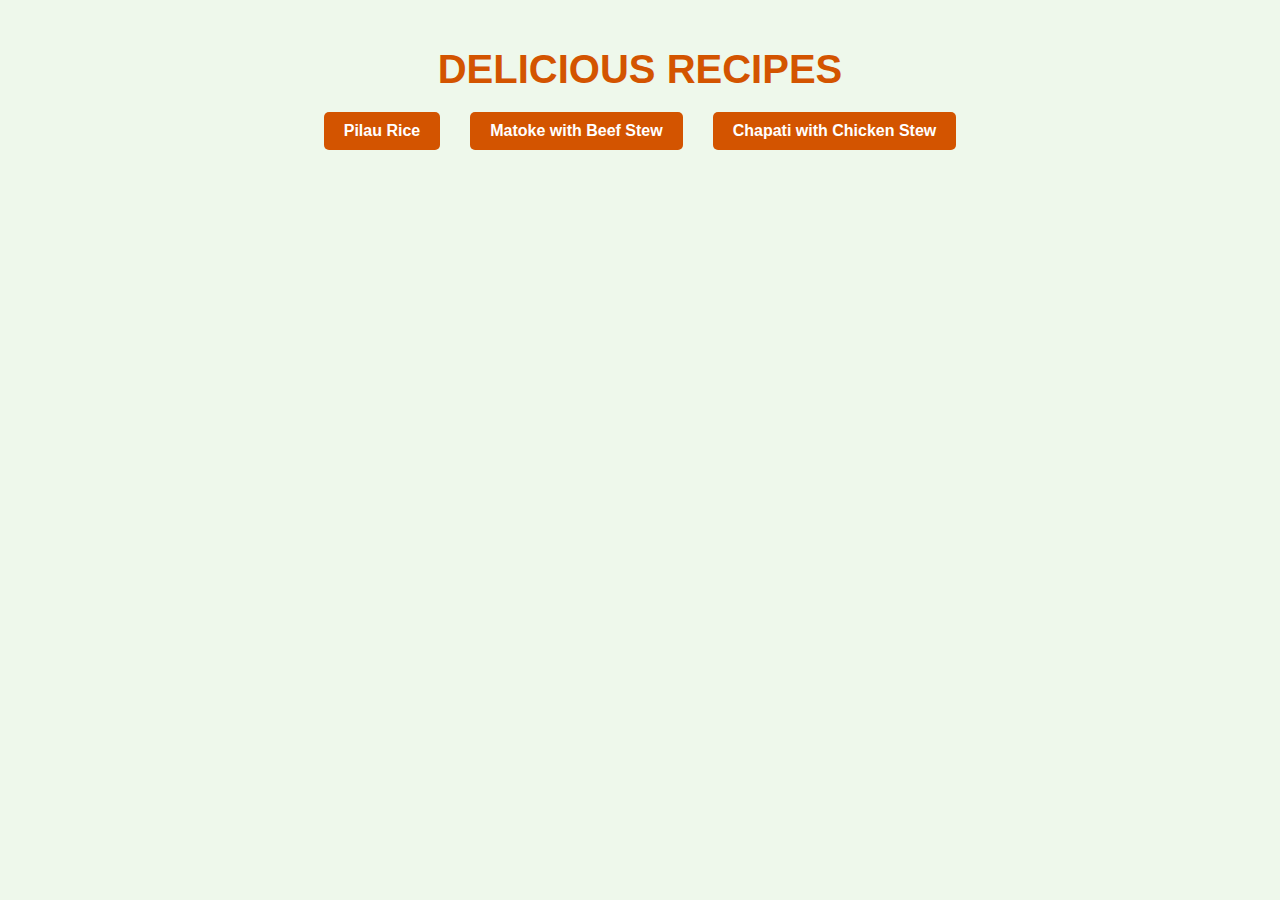
<file: index.html>
<!DOCTYPE html>
<html lang="en">
<head>
    <meta charset="UTF-8">
    <meta name="viewport" content="width=device-width, initial-scale=1.0">
    <title>Odin Recipes</title>
    <link rel="stylesheet" href="styles.css">
</head>
<body>
    <div class="container">
   <h1>Delicious Recipes</h1> 
   <div class="nav">
   <a href="recipes/pilau.html">Pilau Rice</a><br>
   <a href="recipes/matokeBeef.html">Matoke with Beef Stew</a><br>
   <a href="recipes/chapatiChicken.html">Chapati with Chicken Stew</a>
</div>
</div>
</body>
</html>
</file>
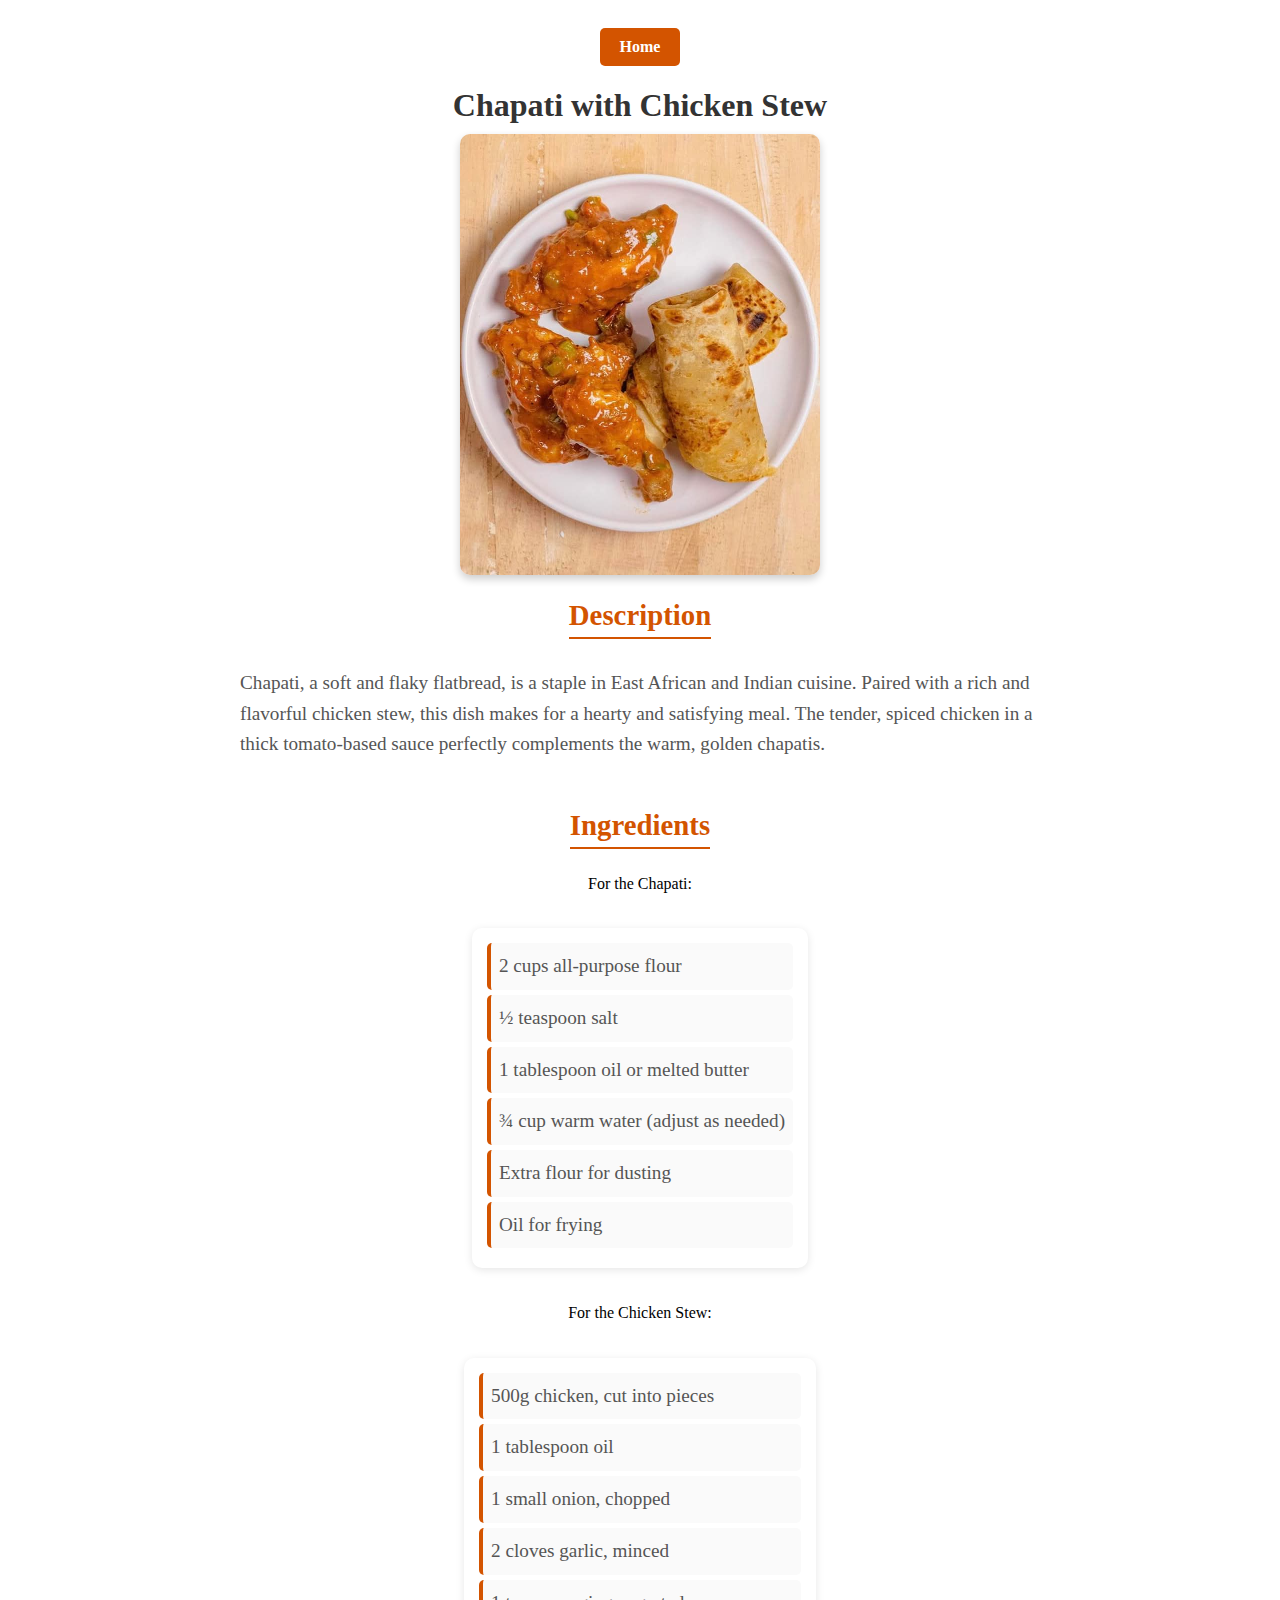
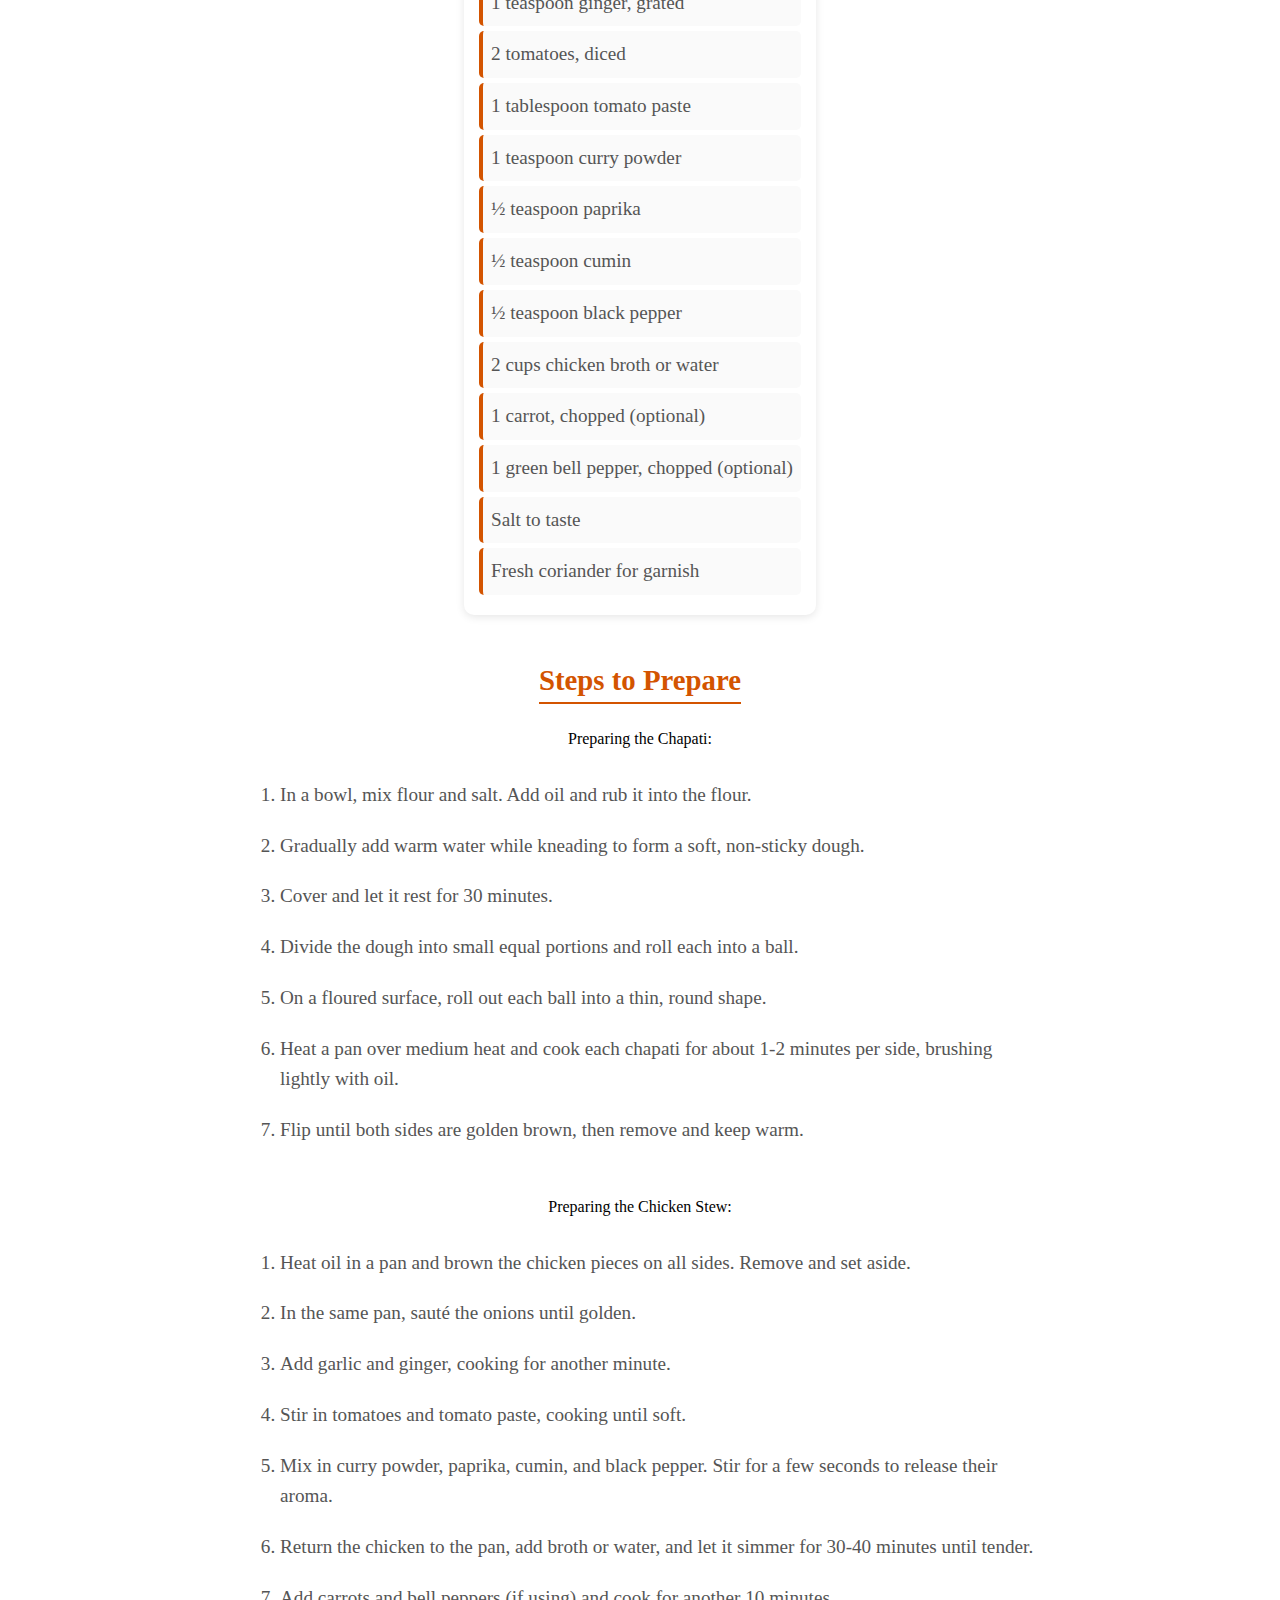
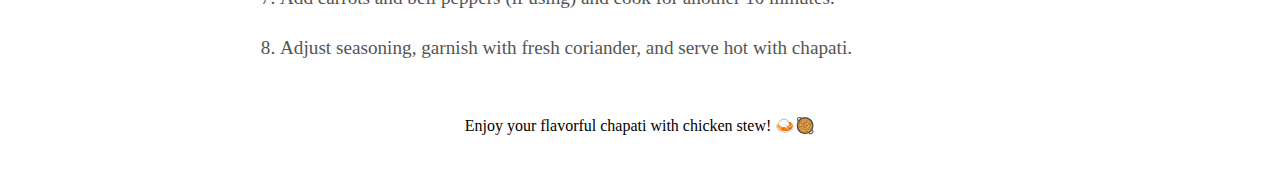
<file: recipes/chapatiChicken.html>
<!DOCTYPE html>
<html lang="en">
<head>
    <meta charset="UTF-8">
    <meta name="viewport" content="width=device-width, initial-scale=1.0">
    <title>Odin Recipes</title>
    <link rel="stylesheet" href="styles.css">
</head>
<body>
    <div class="container">
    <a href="../index.html">Home</a>
    <h1 class="recipe-title">Chapati with Chicken Stew</h1>
    <div class="recipe-image">
    <img src="../assets/ChapatiChicken4.jpg" alt="" >
    </div>
    <h2>Description</h2>
    <p class="description">Chapati, a soft and flaky flatbread, is a staple in East African and Indian cuisine. Paired with a rich and flavorful
    chicken stew, this dish makes for a hearty and satisfying meal. The tender, spiced chicken in a thick tomato-based sauce
    perfectly complements the warm, golden chapatis.</p>
    <h3>Ingredients</h3>
    <p>For the Chapati:</p>
    <ul class="list">
        <li>2 cups all-purpose flour</li>
        <li>½ teaspoon salt</li>
        <li>1 tablespoon oil or melted butter</li>
        <li>¾ cup warm water (adjust as needed)</li>
        <li>Extra flour for dusting</li>
        <li>Oil for frying</li>
    </ul>
    <p>For the Chicken Stew:</p>
    <ul class="list">
        <li>500g chicken, cut into pieces</li>
        <li>1 tablespoon oil</li>
        <li>1 small onion, chopped</li>
        <li>2 cloves garlic, minced</li>
        <li>1 teaspoon ginger, grated</li>
        <li>2 tomatoes, diced</li>
        <li>1 tablespoon tomato paste</li>
        <li>1 teaspoon curry powder</li>
        <li>½ teaspoon paprika</li>
        <li>½ teaspoon cumin</li>
        <li>½ teaspoon black pepper</li>
        <li>2 cups chicken broth or water</li>
        <li>1 carrot, chopped (optional)</li>
        <li>1 green bell pepper, chopped (optional)</li>
        <li>Salt to taste</li>
        <li>Fresh coriander for garnish</li>
    </ul>
    <h3>Steps to Prepare</h3>
    <p>Preparing the Chapati:</p>
    <ol>
        <li>In a bowl, mix flour and salt. Add oil and rub it into the flour.</li>
        <li>Gradually add warm water while kneading to form a soft, non-sticky dough.</li>
        <li>Cover and let it rest for 30 minutes.</li>
        <li>Divide the dough into small equal portions and roll each into a ball.</li>
        <li>On a floured surface, roll out each ball into a thin, round shape.</li>
        <li>Heat a pan over medium heat and cook each chapati for about 1-2 minutes per side, brushing lightly with oil.</li>
        <li>Flip until both sides are golden brown, then remove and keep warm.</li>
    </ol>
    <p>Preparing the Chicken Stew:</p>
    <ol>
        <li>Heat oil in a pan and brown the chicken pieces on all sides. Remove and set aside.</li>
        <li>In the same pan, sauté the onions until golden.</li>
        <li>Add garlic and ginger, cooking for another minute.</li>
        <li>Stir in tomatoes and tomato paste, cooking until soft.</li>
        <li>Mix in curry powder, paprika, cumin, and black pepper. Stir for a few seconds to release their aroma.</li>
        <li>Return the chicken to the pan, add broth or water, and let it simmer for 30-40 minutes until tender.</li>
        <li>Add carrots and bell peppers (if using) and cook for another 10 minutes.</li>
        <li>Adjust seasoning, garnish with fresh coriander, and serve hot with chapati.</li>
    </ol>
    <p>Enjoy your flavorful chapati with chicken stew! 🍛🥘</p>
    </div>
</body>
</html>
</file>
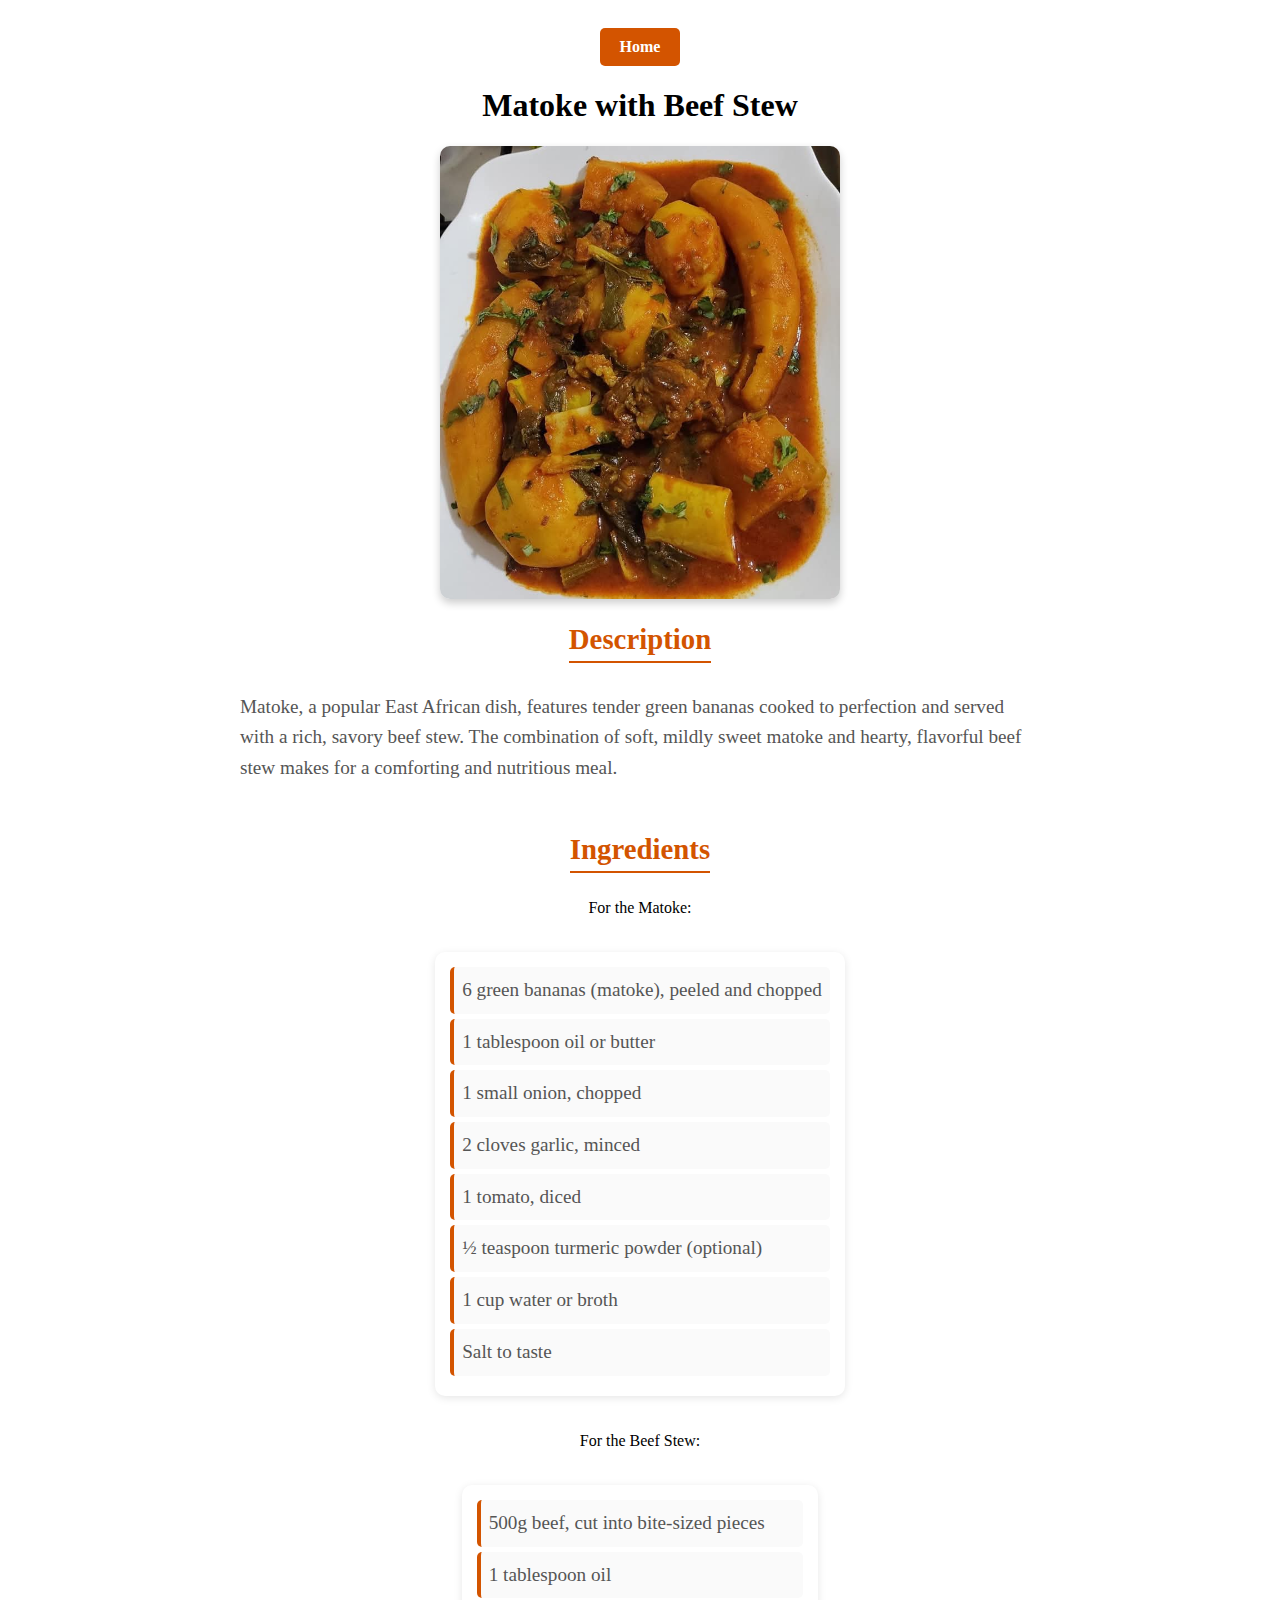
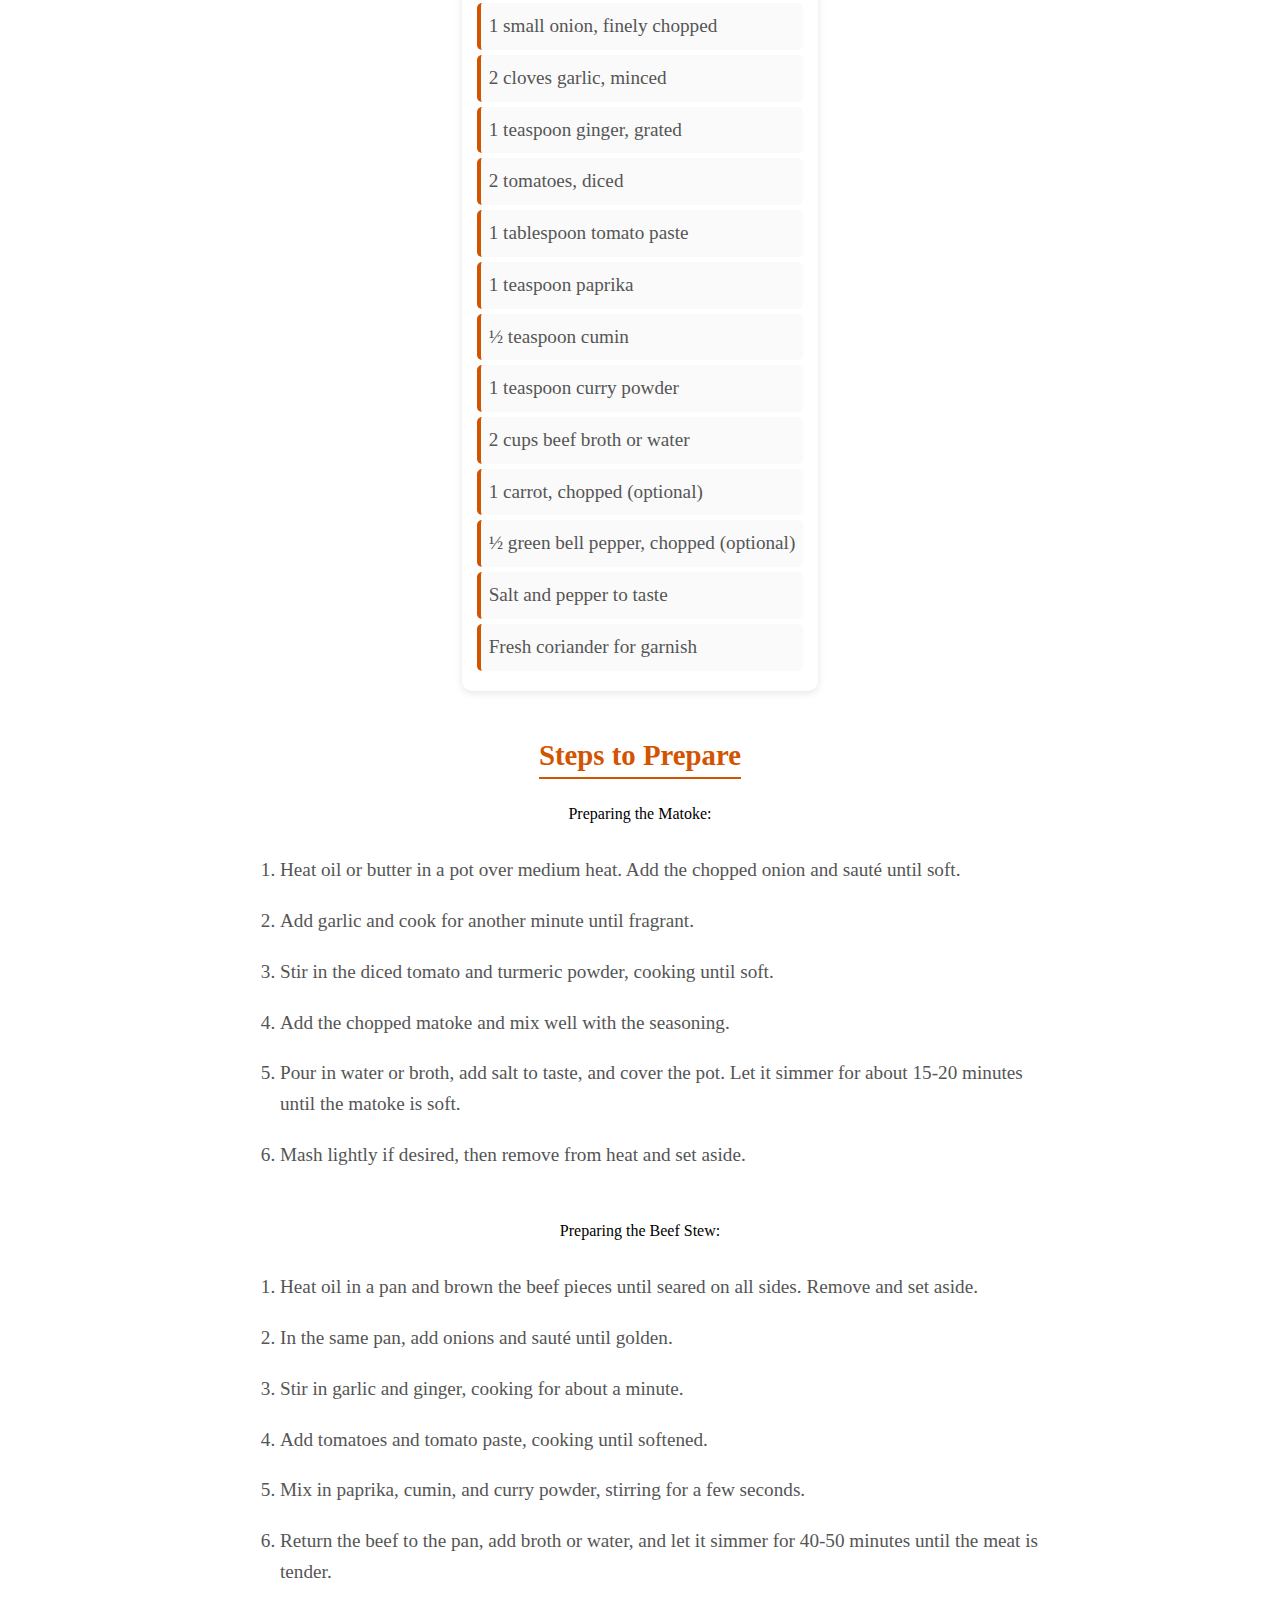
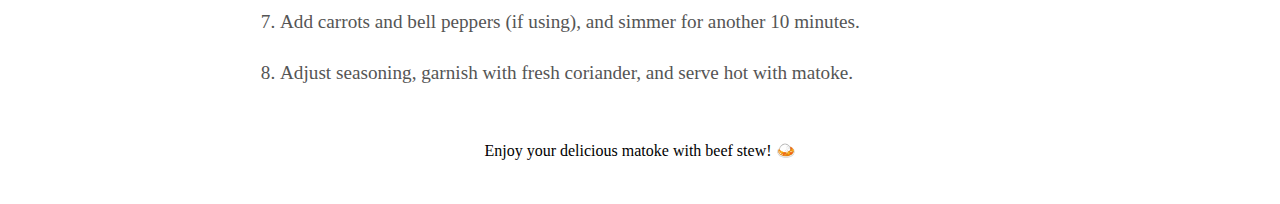
<file: recipes/matokeBeef.html>
<!DOCTYPE html>
<html lang="en">

<head>
    <meta charset="UTF-8">
    <meta name="viewport" content="width=device-width, initial-scale=1.0">
    <title>Odin Recies</title>
    <link rel="stylesheet" href="styles.css">
</head>

<body>
    <div class="container">
    <a href="../index.html">Home</a>
    <h1>Matoke with Beef Stew</h1>
    <img src="../assets/MatokeBeef2.jpg" alt="">
    <h2>Description</h2>
    <p class="description">Matoke, a popular East African dish, features tender green bananas cooked to perfection and served with a rich,
        savory
        beef stew. The combination of soft, mildly sweet matoke and hearty, flavorful beef stew makes for a comforting
        and
        nutritious meal.</p>
    <h3>Ingredients</h3>
    <p>For the Matoke:</p>
    <ul class="list">
        <li>6 green bananas (matoke), peeled and chopped</li>
        <li>1 tablespoon oil or butter</li>
        <li>1 small onion, chopped</li>
        <li>2 cloves garlic, minced</li>
        <li>1 tomato, diced</li>
        <li>½ teaspoon turmeric powder (optional)</li>
        <li>1 cup water or broth</li>
        <li>Salt to taste</li>
    </ul>
    <p>For the Beef Stew:</p>
    <ul class="list">
        <li>500g beef, cut into bite-sized pieces</li>
        <li>1 tablespoon oil</li>
        <li>1 small onion, finely chopped</li>
        <li>2 cloves garlic, minced</li>
        <li>1 teaspoon ginger, grated</li>
        <li>2 tomatoes, diced</li>
        <li>1 tablespoon tomato paste</li>
        <li>1 teaspoon paprika</li>
        <li>½ teaspoon cumin</li>
        <li>1 teaspoon curry powder</li>
        <li>2 cups beef broth or water</li>
        <li>1 carrot, chopped (optional)</li>
        <li>½ green bell pepper, chopped (optional)</li>
        <li>Salt and pepper to taste</li>
        <li>Fresh coriander for garnish</li>
    </ul>
    <h3>Steps to Prepare</h3>
    <p>Preparing the Matoke:</p>
    <ol>
        <li>Heat oil or butter in a pot over medium heat. Add the chopped onion and sauté until soft.</li>
        <li>Add garlic and cook for another minute until fragrant.</li>
        <li>Stir in the diced tomato and turmeric powder, cooking until soft.</li>
        <li>Add the chopped matoke and mix well with the seasoning.</li>
        <li>Pour in water or broth, add salt to taste, and cover the pot. Let it simmer for about 15-20 minutes until
            the matoke is
            soft.</li>
        <li>Mash lightly if desired, then remove from heat and set aside.</li>

    </ol>
    <p>Preparing the Beef Stew:</p>
    <ol>
        <li>Heat oil in a pan and brown the beef pieces until seared on all sides. Remove and set aside.</li>
        <li>In the same pan, add onions and sauté until golden.</li>
        <li>Stir in garlic and ginger, cooking for about a minute.</li>
        <li>Add tomatoes and tomato paste, cooking until softened.</li>
        <li>Mix in paprika, cumin, and curry powder, stirring for a few seconds.</li>
        <li>Return the beef to the pan, add broth or water, and let it simmer for 40-50 minutes until the meat is
            tender.</li>
        <li>Add carrots and bell peppers (if using), and simmer for another 10 minutes.</li>
        <li>Adjust seasoning, garnish with fresh coriander, and serve hot with matoke.</li>
    </ol>
    <p>Enjoy your delicious matoke with beef stew! 🍛</p>
    </div>
</body>

</html>
</file>
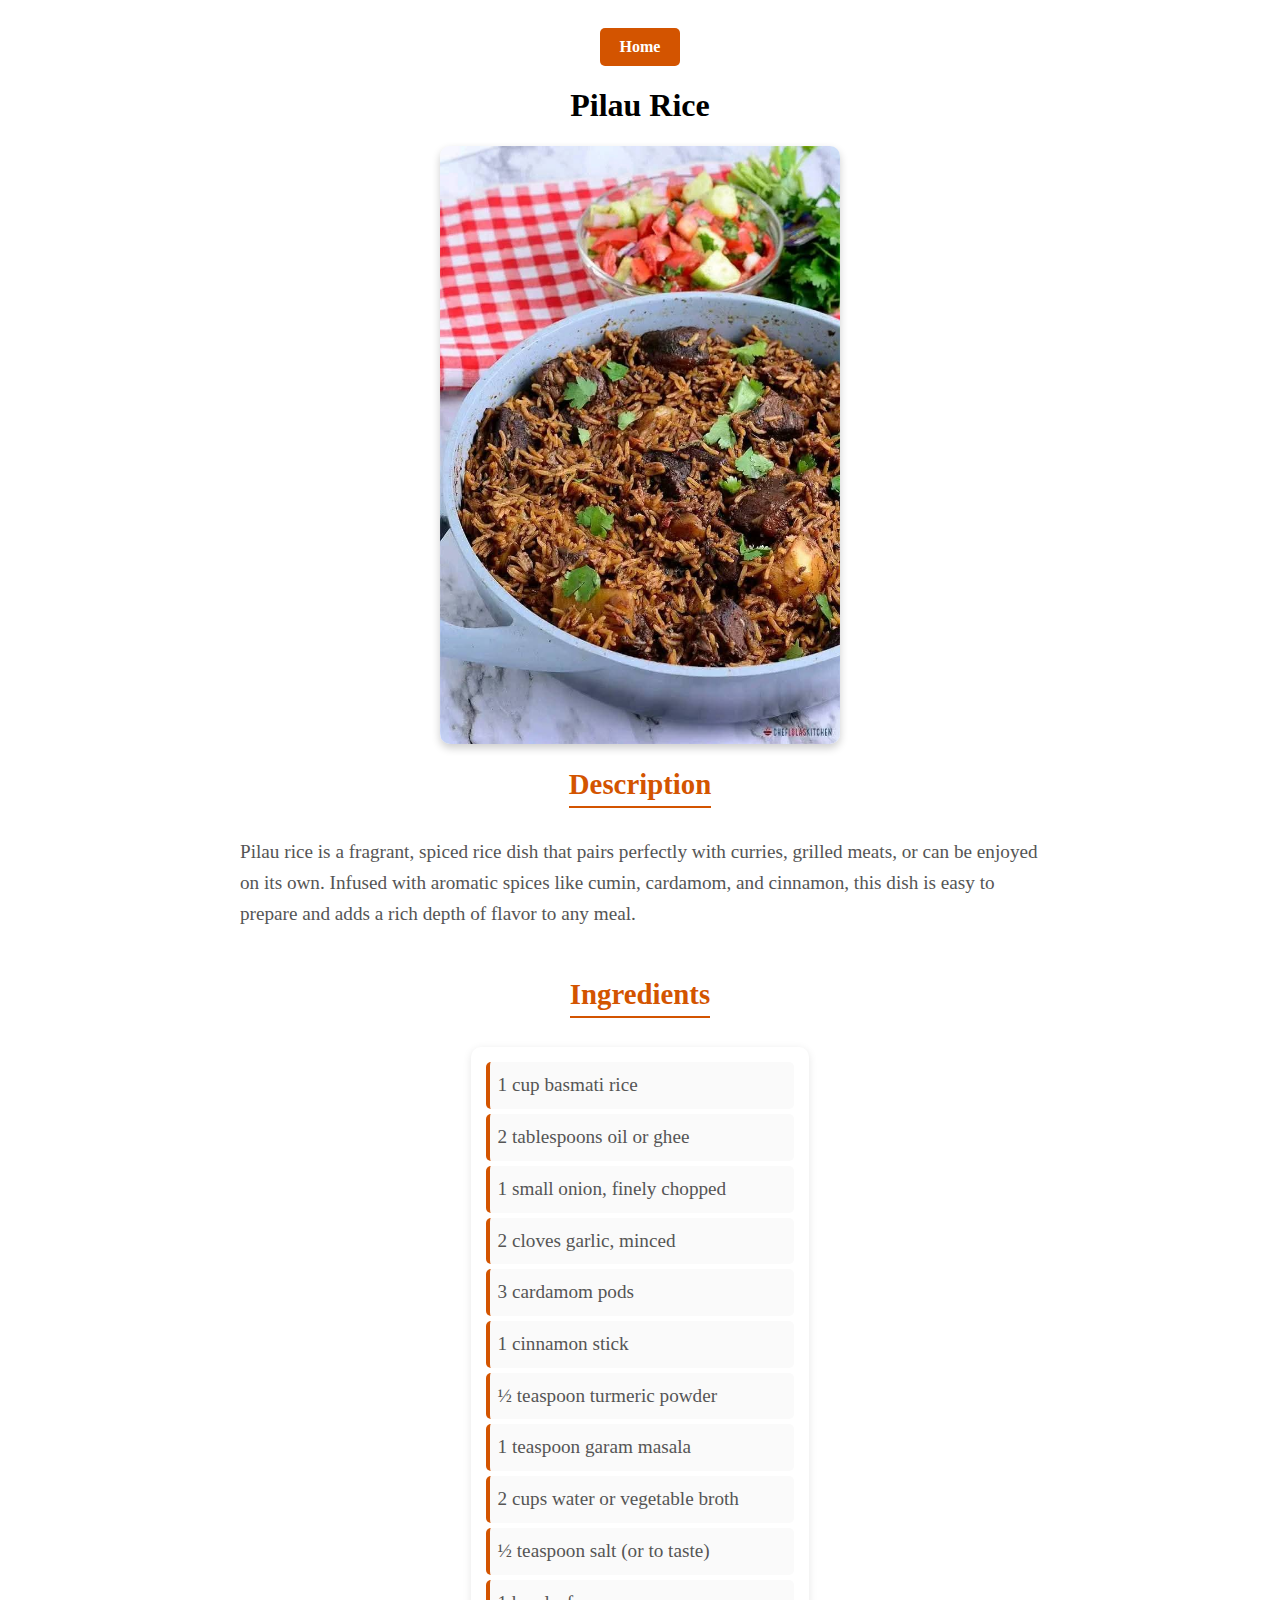
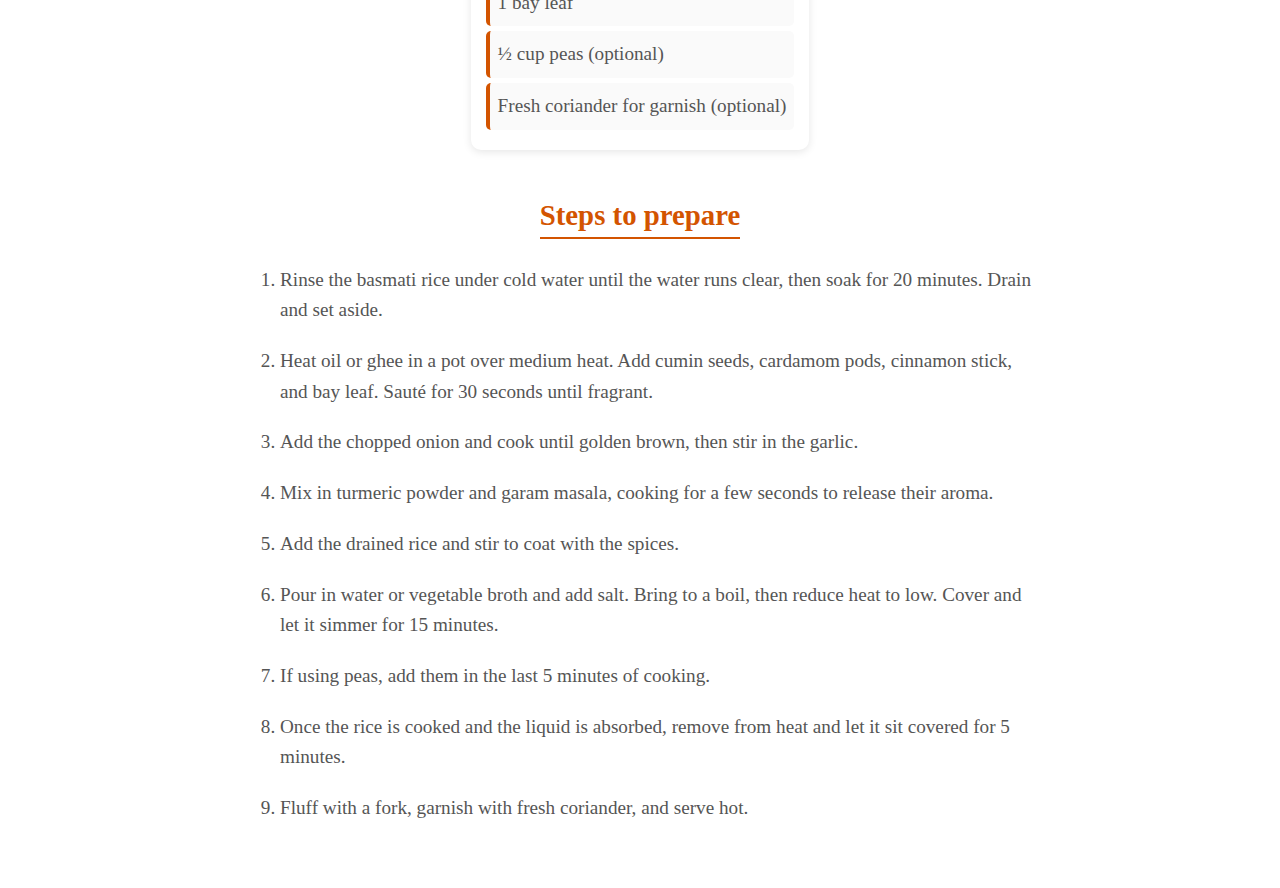
<file: recipes/pilau.html>
<!DOCTYPE html>
<html lang="en">
<head>
    <meta charset="UTF-8">
    <meta name="viewport" content="width=device-width, initial-scale=1.0">
    <title>Odin Recipes</title>
    <link rel="stylesheet" href="styles.css">
</head>
<body>
    <div class="container">
    <a href="../index.html">Home</a>
    <h1>Pilau Rice</h1>
    <img src="../assets/pilau2.jpg" alt="pilau rice">
    <h2>Description</h2>
    <p class="description">Pilau rice is a fragrant, spiced rice dish that pairs perfectly with curries, grilled meats, or can be enjoyed on its
    own. Infused with aromatic spices like cumin, cardamom, and cinnamon, this dish is easy to prepare and adds a rich depth
    of flavor to any meal.</p>
    <h3>Ingredients</h3>
    <ul class="list">
        <li>1 cup basmati rice</li> 
        <li>2 tablespoons oil or ghee</li>
        <li>1 small onion, finely chopped</li>
        <li>2 cloves garlic, minced</li>
        <li>3 cardamom pods</li>
        <li>1 cinnamon stick</li>
        <li>½ teaspoon turmeric powder</li>
        <li>1 teaspoon garam masala</li>
        <li>2 cups water or vegetable broth</li>
        <li>½ teaspoon salt (or to taste)</li>
        <li>1 bay leaf</li>
        <li>½ cup peas (optional)</li>
        <li>Fresh coriander for garnish (optional)</li>
        
    </ul>
    <h3>Steps to prepare</h3>
    <ol>
        <li>Rinse the basmati rice under cold water until the water runs clear, then soak for 20 minutes. Drain and set aside.</li>
        <li>Heat oil or ghee in a pot over medium heat. Add cumin seeds, cardamom pods, cinnamon stick, and bay leaf. Sauté for 30 seconds until fragrant.</li>
        <li>Add the chopped onion and cook until golden brown, then stir in the garlic.</li>
        <li>Mix in turmeric powder and garam masala, cooking for a few seconds to release their aroma.</li>
        <li>Add the drained rice and stir to coat with the spices.</li>
        <li>Pour in water or vegetable broth and add salt. Bring to a boil, then reduce heat to low. Cover and let it simmer for 15 minutes.</li>
        <li>If using peas, add them in the last 5 minutes of cooking.</li>
        
        <li>Once the rice is cooked and the liquid is absorbed, remove from heat and let it sit covered for 5 minutes.</li>
        <li>Fluff with a fork, garnish with fresh coriander, and serve hot.</li>
        
        
    </ol>
    </div>
</body>
</html>
</file>
<file: styles.css>
/* General Styles */
body {
    font-family: 'Poppins', sans-serif;
    background-color: #eef8eb;
    color: #333;
    margin: 0;
    padding: 0;
    text-align: center;
}

/* Container */
.container {
    max-width: 800px;
    margin: 0 auto;
    padding: 20px;
    
}

/* Header */
h1 {
    font-size: 2.5em;
    color: #d35400;
    text-transform: uppercase;
    margin-bottom: 20px;
}

/* Navigation */
.nav {
    display: flex;
    justify-content: center;
    gap: 15px;
    margin-bottom: 30px;
}

.nav a {
    text-decoration: none;
    color: #fff;
    background: #d35400;
    padding: 10px 20px;
    border-radius: 5px;
    transition: 0.3s;
    font-weight: bold;
}

.nav a:hover {
    background: #b03a00;
}



/* Responsive Design */
@media (max-width: 768px) {
    .container {
        width: 90%;
    }

    h1 {
        font-size: 2em;
    }

    .nav {
        flex-direction: column;
        gap: 10px;
    }

    .nav a {
        display: block;
    }
}
</file>
<file: recipes/styles.css>
/* Recipe Page */
 a {
     text-decoration: none;
     color: #fff;
     background: #d35400;
     padding: 10px 20px;
     border-radius: 5px;
     transition: 0.3s;
     font-weight: bold;
 }

 a:hover {
     background: #b03a00;
 }

.container {
    max-width: 800px;
    margin: 0 auto;
    /* Centers horizontally */
    padding: 20px;
    display: flex;
    flex-direction: column;
    align-items: center;
    /* Centers all child elements */
    justify-content: center;
    /* Centers vertically */
    min-height: 100vh;
    /* Ensures full-page centering */
}

.recipe-title {
    font-size: 2em;
    color: #333;
    margin-bottom: 10px;
}

img {
    max-width: 50%;
    border-radius: 10px;
    margin-bottom: 20px;
    box-shadow: 0px 4px 8px rgba(0, 0, 0, 0.2);

    display: block;
    margin: 0 auto;
    
}

/* Description */
.description {
    font-size: 1.2em;
    color: #555;
    margin-bottom: 20px;
    line-height: 1.6;
}

/* Ingredients & Steps */
.list {
    text-align: left;
    background: #fff;
    padding: 15px;
    border-radius: 10px;
    box-shadow: 0px 2px 8px rgba(0, 0, 0, 0.1);
    margin-bottom: 20px;
    font-size: 1.2em;
        color: #555;
        margin-bottom: 20px;
        line-height: 1.6;
}

h2, h3 {
    color: #d35400;
    font-size: 1.8em;
    border-bottom: 2px solid #d35400;
    padding-bottom: 5px;
    margin-bottom: 10px;
}

ul {
    list-style-type: none;
    padding: 0;
}

ul li {
    padding: 8px;
    border-left: 4px solid #d35400;
    margin-bottom: 5px;
    background: #fafafa;
    border-radius: 5px;
}

ol li {
    font-size: 1.2em;
        color: #555;
        margin-bottom: 20px;
        line-height: 1.6;
}
</file>
